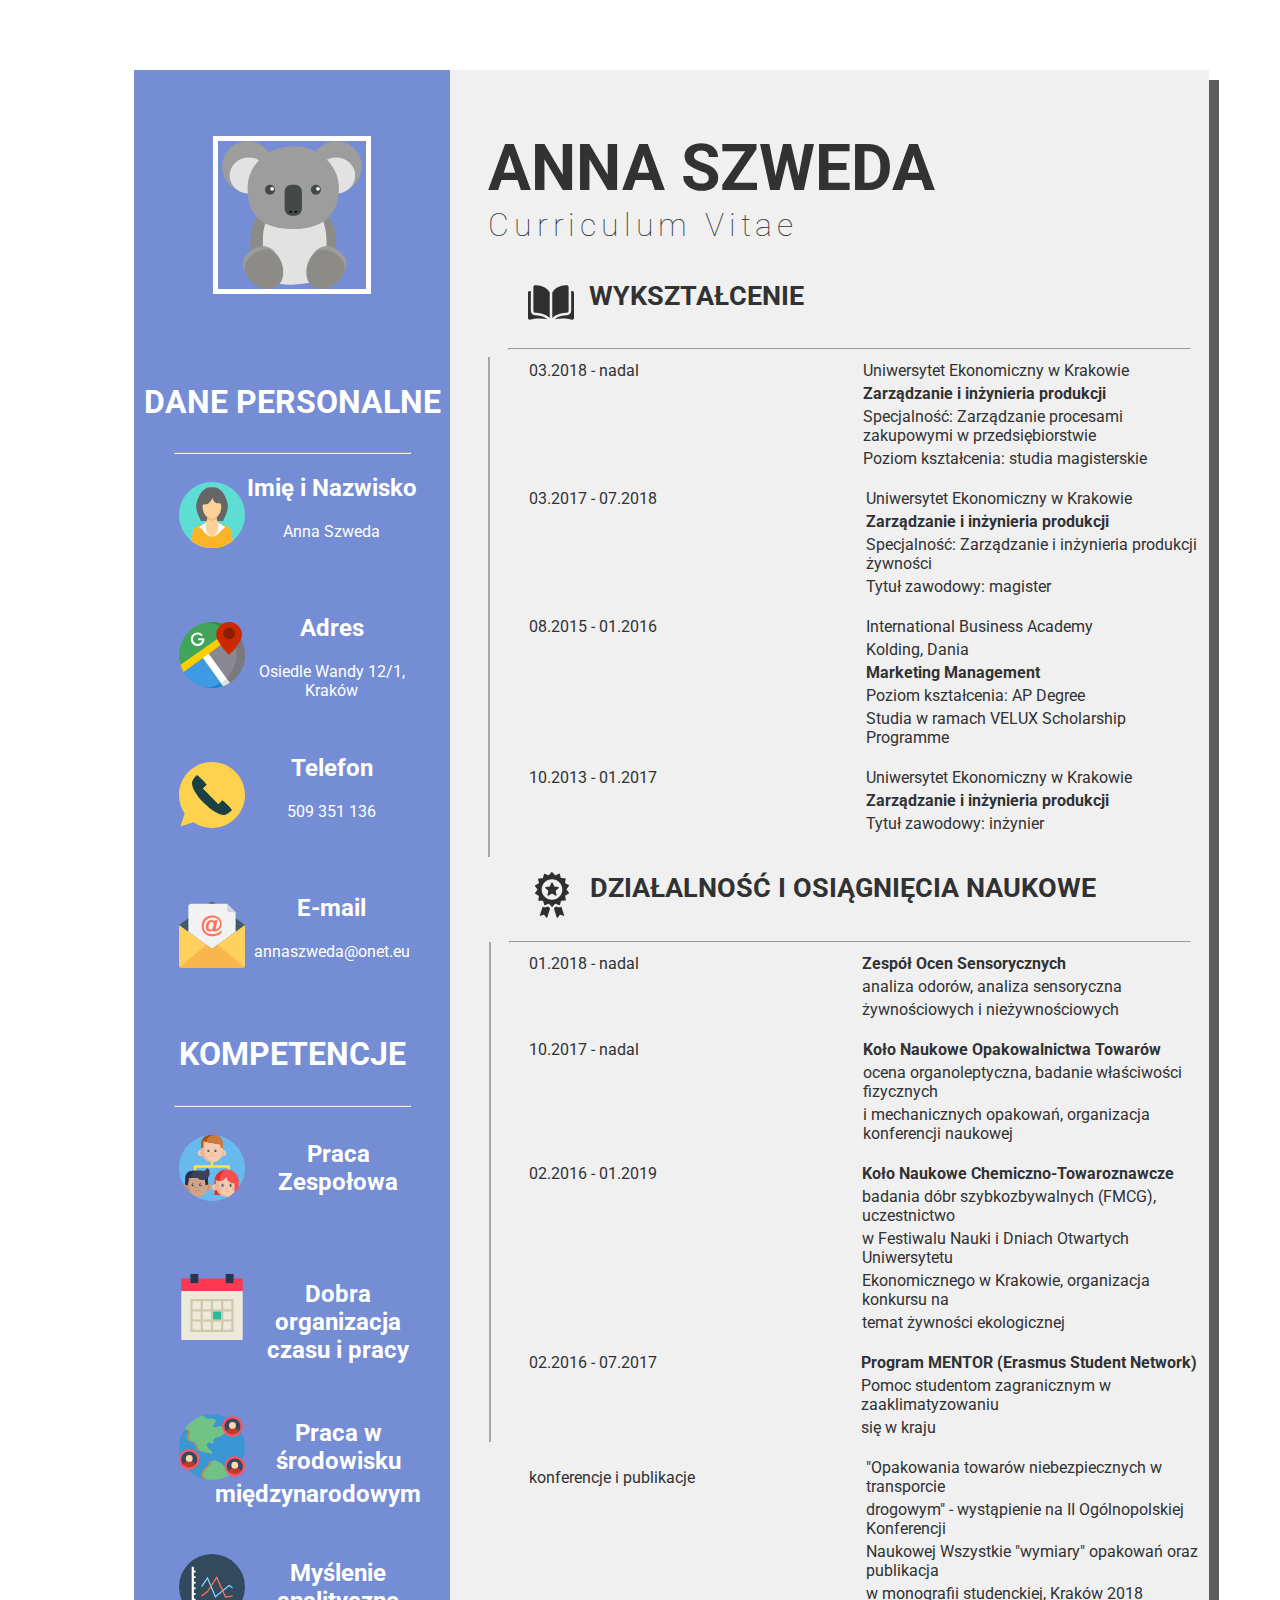
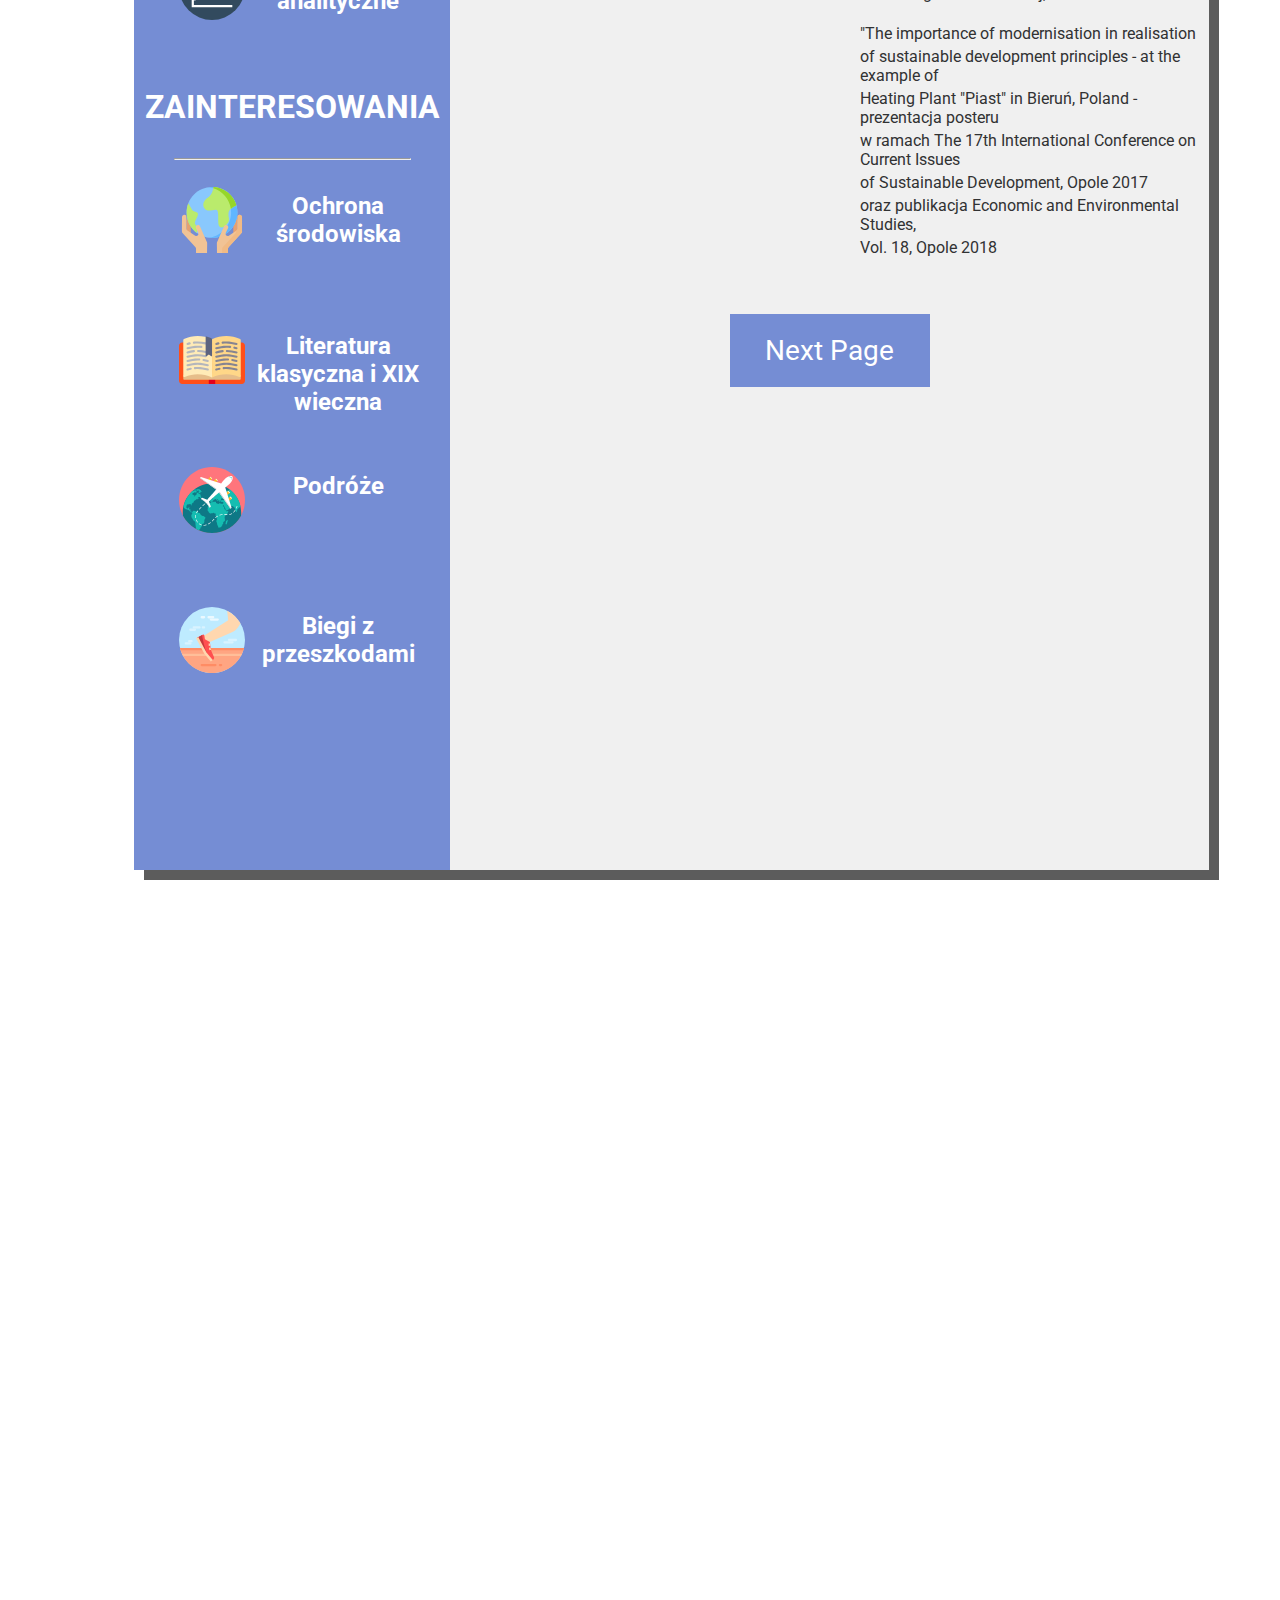
<file: index.html>
<!DOCTYPE html>

<html>
<head>
  <meta charset="utf-8">
  <meta name="viewport" content="width=device-width">
  <link rel="stylesheet" type="text/css" href="css.css">
  <link href="https://fonts.googleapis.com/css?family=Roboto" rel="stylesheet">
  <link rel="shortcut icon" href="koala.ico"
  <title>Curriculum Vitae</title>
</head>
<body>
<section class="container">
  <div class="left-half">
	<div class="profile-card">
		<img class="profile-img" alt="Anna Szweda" src="koala-svgrepo-com.svg" >
			<div class="header">
			<h1>DANE PERSONALNE</h1>
			<hr>
			<div class="personal">
				<img class="img" alt="Icons" src="girl.svg">
				<h2>Imię i Nazwisko</h2>
				<p>Anna Szweda</p>
  			</div>
  			<div class="personal">
  				<img class="img" alt="Icons" src="google-maps.svg">
				<h2>Adres</h2>
				<p>Osiedle Wandy 12/1, Kraków</p>
			</div>
			<div class="personal">
  				<img class="img" alt="Icons" src="mobile-phone.svg">
				<h2>Telefon</h2>
				<p>509 351 136</p>
			</div>
			<div class="personal">
  				<img class="img" alt="Icons" src="email.svg">
				<h2>E-mail</h2>
				<p>annaszweda@onet.eu</p>
		</div>
			<h1>KOMPETENCJE</h1>
			<hr>
			<div class="personal">
  				<img class="img" alt="Icons" src="hierarchy.svg">
				<h2 class="img-header">Praca Zespołowa</h2>
		</div>
					<div class="personal">
  				<img class="img" alt="Icons" src="calendar.svg">
				<h2 class="img-header">Dobra organizacja czasu i pracy</h2>
		</div>
					<div class="personal">
  				<img class="img" alt="Icons" src="earth-globe.svg">
				<h2 class="img-header">Praca w środowisku międzynarodowym</h2>
		</div>
					<div class="personal">
  				<img class="img" alt="Icons" src="analytics.svg">
				<h2 class="img-header">Myślenie analityczne</h2>
		</div>
					<h1>ZAINTERESOWANIA</h1>
			<hr>
			<div class="personal">
  				<img class="img" alt="Icons" src="earth.svg">
				<h2 class="img-header">Ochrona środowiska</h2>
		</div>
					<div class="personal">
  				<img class="img" alt="Icons" src="book.svg">
				<h2 class="img-header">Literatura klasyczna i XIX wieczna</h2>
		</div>
					<div class="personal">
  				<img class="img" alt="Icons" src="travel.svg">
				<h2 class="img-header">Podróże</h2>
		</div>
					<div class="personal">
  				<img class="img" alt="Icons" src="athletics.svg">
				<h2 class="img-header">Biegi z przeszkodami</h2>
		</div>
	</div>
  </div>
  </div>
  <div class="right-half">
  				<div class="cv-header">
					<h3 class="cv">ANNA SZWEDA</h3>
					<p class="ps">Curriculum Vitae</p>
					<hr class="left-line">
			<div class="right-header">
				<img class="img-right" alt="Icons" src="open-book.svg">
				<h4>WYKSZTAŁCENIE</h4>
				<hr class="hr">
				<table>
				  <tr>
				    <td>03.2018 - nadal</td>
				    <td>Uniwersytet Ekonomiczny w Krakowie</td>
				  </tr>
				  <tr>
				    <td></td>
				    <td><strong>Zarządzanie i inżynieria produkcji</strong></td>
				  </tr>
				  <tr>
				    <td></td>
				    <td>Specjalność: Zarządzanie procesami zakupowymi w przedsiębiorstwie</td>
				  </tr>
				  <tr>
				    <td></td>
				    <td>Poziom kształcenia: studia magisterskie</td>
				  </tr>
				</table>
				<table>
				  <tr>
				    <td>03.2017 - 07.2018</td>
				    <td>Uniwersytet Ekonomiczny w Krakowie</td>
				  </tr>
				  <tr>
				    <td></td>
				    <td><strong>Zarządzanie i inżynieria produkcji</strong></td>
				  </tr>
				  <tr>
				    <td></td>
				    <td>Specjalność: Zarządzanie i inżynieria produkcji żywności</td>
				  </tr>
				  <tr>
				    <td></td>
				    <td>Tytuł zawodowy: magister</td>
				  </tr>
				</table>
				<table>
				  <tr>
				    <td>08.2015 - 01.2016</td>
				    <td>International Business Academy</td>
				  </tr>
				  <tr>
				    <td></td>
				    <td>Kolding, Dania</td>
				  </tr>
				  <tr>
				    <td></td>
				    <td><strong>Marketing Management</strong></td>
				  </tr>
				  <tr>
				    <td></td>
				    <td>Poziom kształcenia: AP Degree</td>
				  </tr>
				  <tr>
				    <td></td>
				    <td>Studia w ramach VELUX Scholarship Programme</td>
				  </tr>
				</table>
				<table>
				  <tr>
				    <td>10.2013 - 01.2017</td>
				    <td>Uniwersytet Ekonomiczny w Krakowie</td>
				  </tr>
				  <tr>
				    <td></td>
				    <td><strong>Zarządzanie i inżynieria produkcji</strong></td>
				  </tr>
				  <tr>
				    <td></td>
				    <td>Tytuł zawodowy: inżynier</td>
				  </tr>
				</table>
				<hr class="right-line">
						<div class="right-header">
				<img class="img-right" alt="Icons" src="medal.svg">
				<h4>DZIAŁALNOŚĆ I OSIĄGNIĘCIA NAUKOWE</h4>
				<hr class="hr">
				<table>
				  <tr>
				    <td>01.2018 - nadal</td>
				    <td><strong>Zespół Ocen Sensorycznych</strong></td>
				  </tr>
				  <tr>
				    <td></td>
				    <td>analiza odorów, analiza sensoryczna</td>
				  </tr>
				  <tr>
				    <td></td>
				    <td>żywnościowych i nieżywnościowych</td>
				  </tr>
				</table>
				<table>
				  <tr>
				    <td>10.2017 - nadal</td>
				    <td><strong>Koło Naukowe Opakowalnictwa Towarów</strong></td>
				  </tr>
				  <tr>
				    <td></td>
				    <td>ocena organoleptyczna, badanie właściwości fizycznych</td>
				  </tr>
				  <tr>
				    <td></td>
				    <td>i mechanicznych opakowań, organizacja konferencji naukowej</td>
				  </tr>
				</table>
				<table>
				  <tr>
				    <td>02.2016 - 01.2019</td>
				    <td><strong>Koło Naukowe Chemiczno-Towaroznawcze</strong></td>
				  </tr>
				  <tr>
				    <td></td>
				    <td>badania dóbr szybkozbywalnych (FMCG), uczestnictwo</td>
				  </tr>
				  <tr>
				    <td></td>
				    <td>w Festiwalu Nauki i Dniach Otwartych Uniwersytetu</td>
				  </tr>
				  <tr>
				    <td></td>
				    <td>Ekonomicznego w Krakowie, organizacja konkursu na</td>
				  </tr>
				  <tr>
				    <td></td>
				    <td>temat żywności ekologicznej</td>
				  </tr>
				</table>
				<table>
				  <tr>
				    <td>02.2016 - 07.2017</td>
				    <td><strong>Program MENTOR (Erasmus Student Network)</strong></td>
				  </tr>
				  <tr>
				    <td></td>
				    <td>Pomoc studentom zagranicznym w zaaklimatyzowaniu</td>
				  </tr>
				  <tr>
				    <td></td>
				    <td>się w kraju</td>
				  </tr>
				</table>
				<table>
				  <tr>
				    <td>konferencje i publikacje</td>
				    <td>"Opakowania towarów niebezpiecznych w transporcie</td>
				  </tr>
				  <tr>
				    <td></td>
				    <td>drogowym" - wystąpienie na  II Ogólnopolskiej Konferencji</td>
				  </tr>
				  <tr>
				    <td></td>
				    <td>Naukowej Wszystkie "wymiary" opakowań oraz publikacja</td>
				  </tr>
				  <tr>
				    <td></td>
				    <td>w monografii studenckiej, Kraków 2018</td>
				  </tr>
				</table>
								<table>
				  <tr>
				    <td></td>
				    <td>"The importance of modernisation in realisation</td>
				  </tr>
				  <tr>
				    <td></td>
				    <td>of sustainable development principles - at the example of</td>
				  </tr>
				  <tr>
				    <td></td>
				    <td>Heating Plant "Piast" in Bieruń, Poland - prezentacja posteru</td>
				  </tr>
				  <tr>
				    <td></td>
				    <td>w ramach The 17th International Conference on Current Issues</td>
				  </tr>
				  <tr>
				    <td></td>
				    <td>of Sustainable Development, Opole 2017</td>
				  </tr>
				  <tr>
				    <td></td>
				    <td>oraz publikacja Economic and Environmental Studies,</td>
				  </tr>
				  <tr>
				    <td></td>
				    <td>Vol. 18, Opole 2018</td>
				  </tr>
				</table>
				<a href="next-page.html"<button class="button" style="vertical-align:middle"><span>Next Page </span></button></a>
			</div>
  </div>
</section>
</body>
</html>
</file>
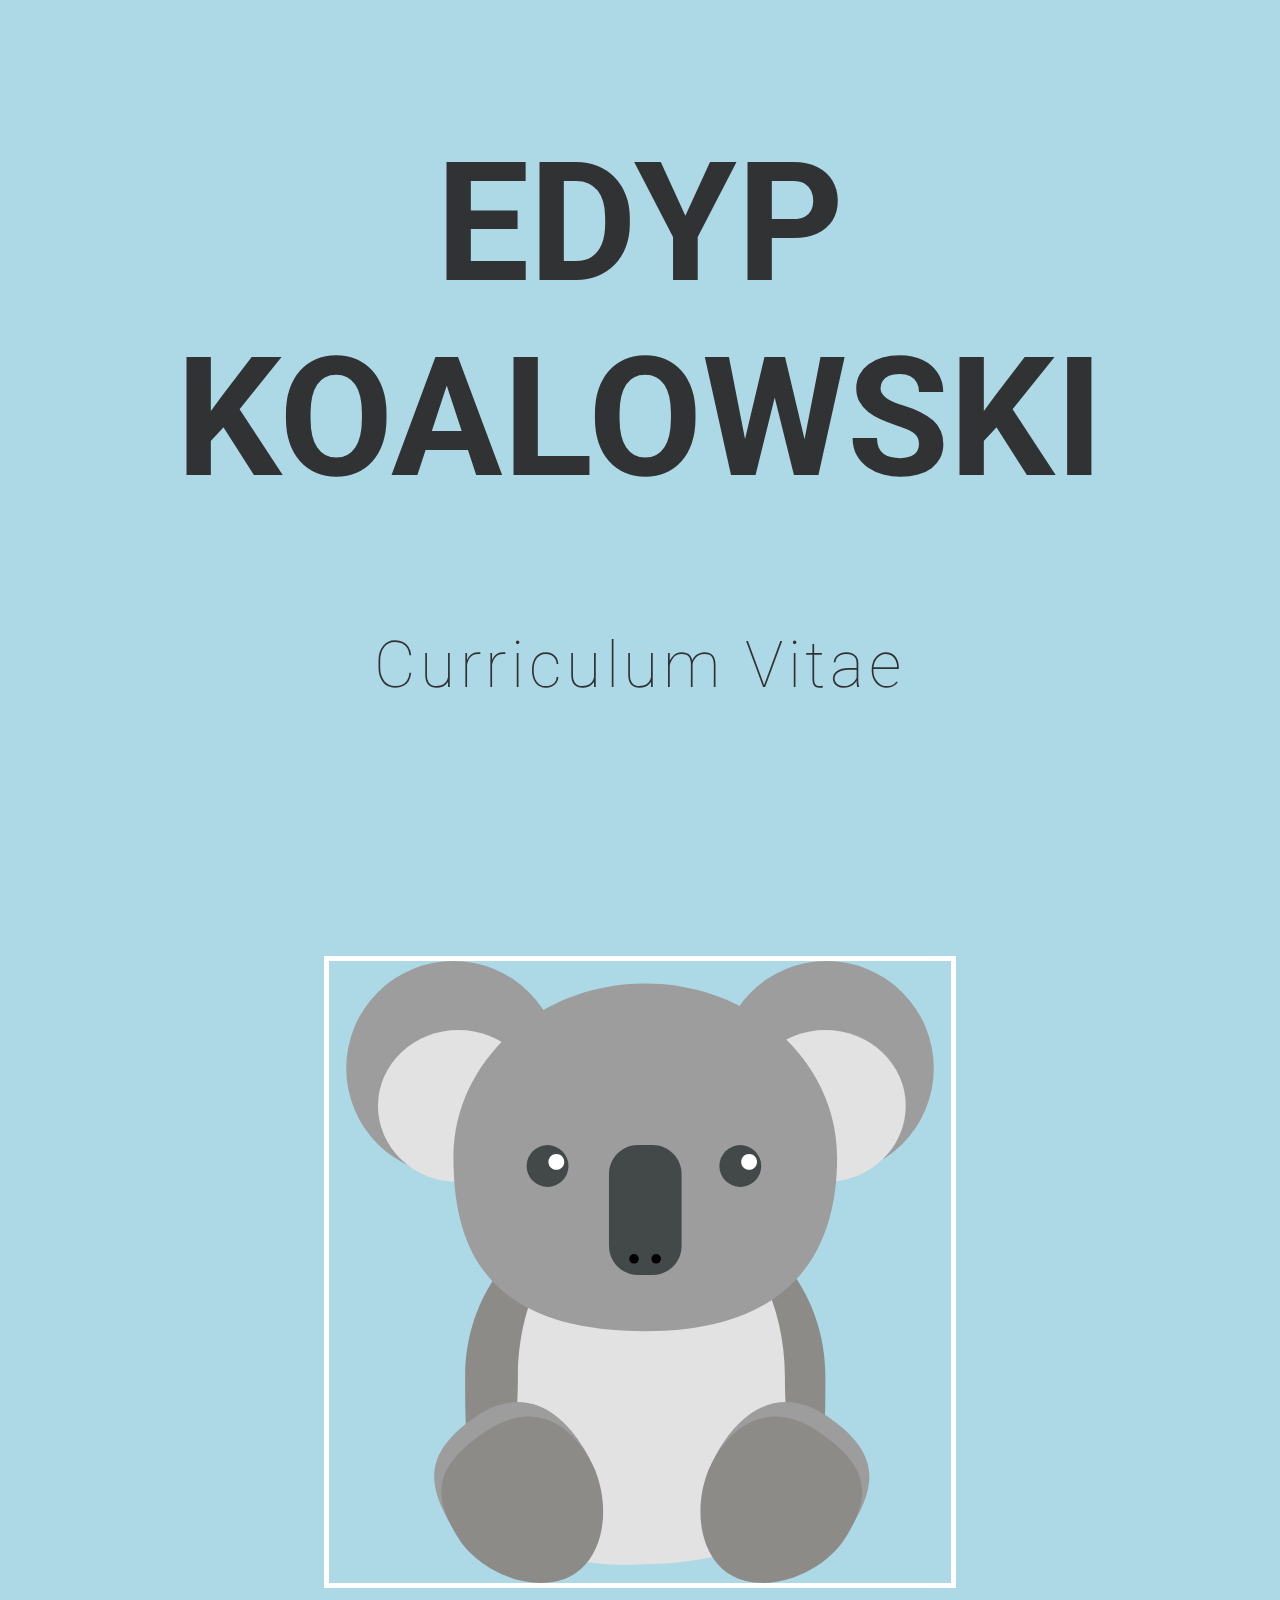
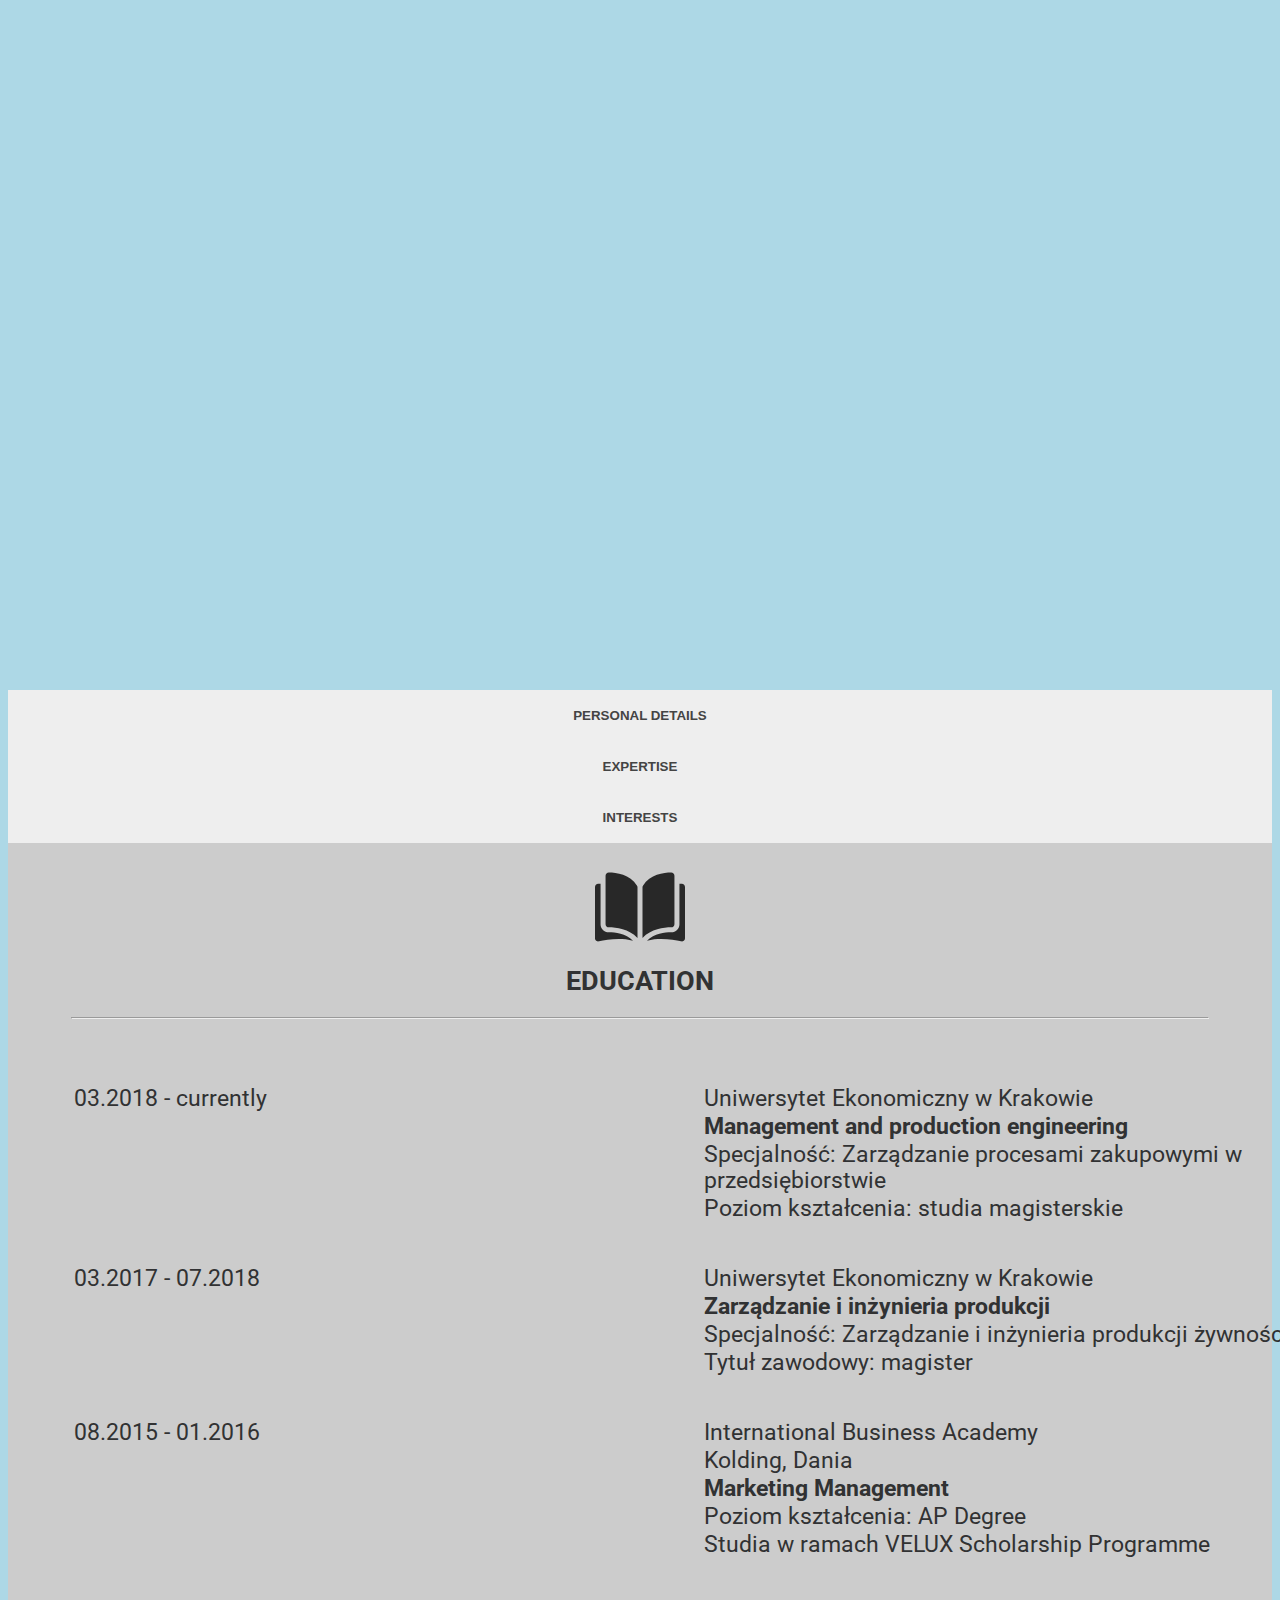
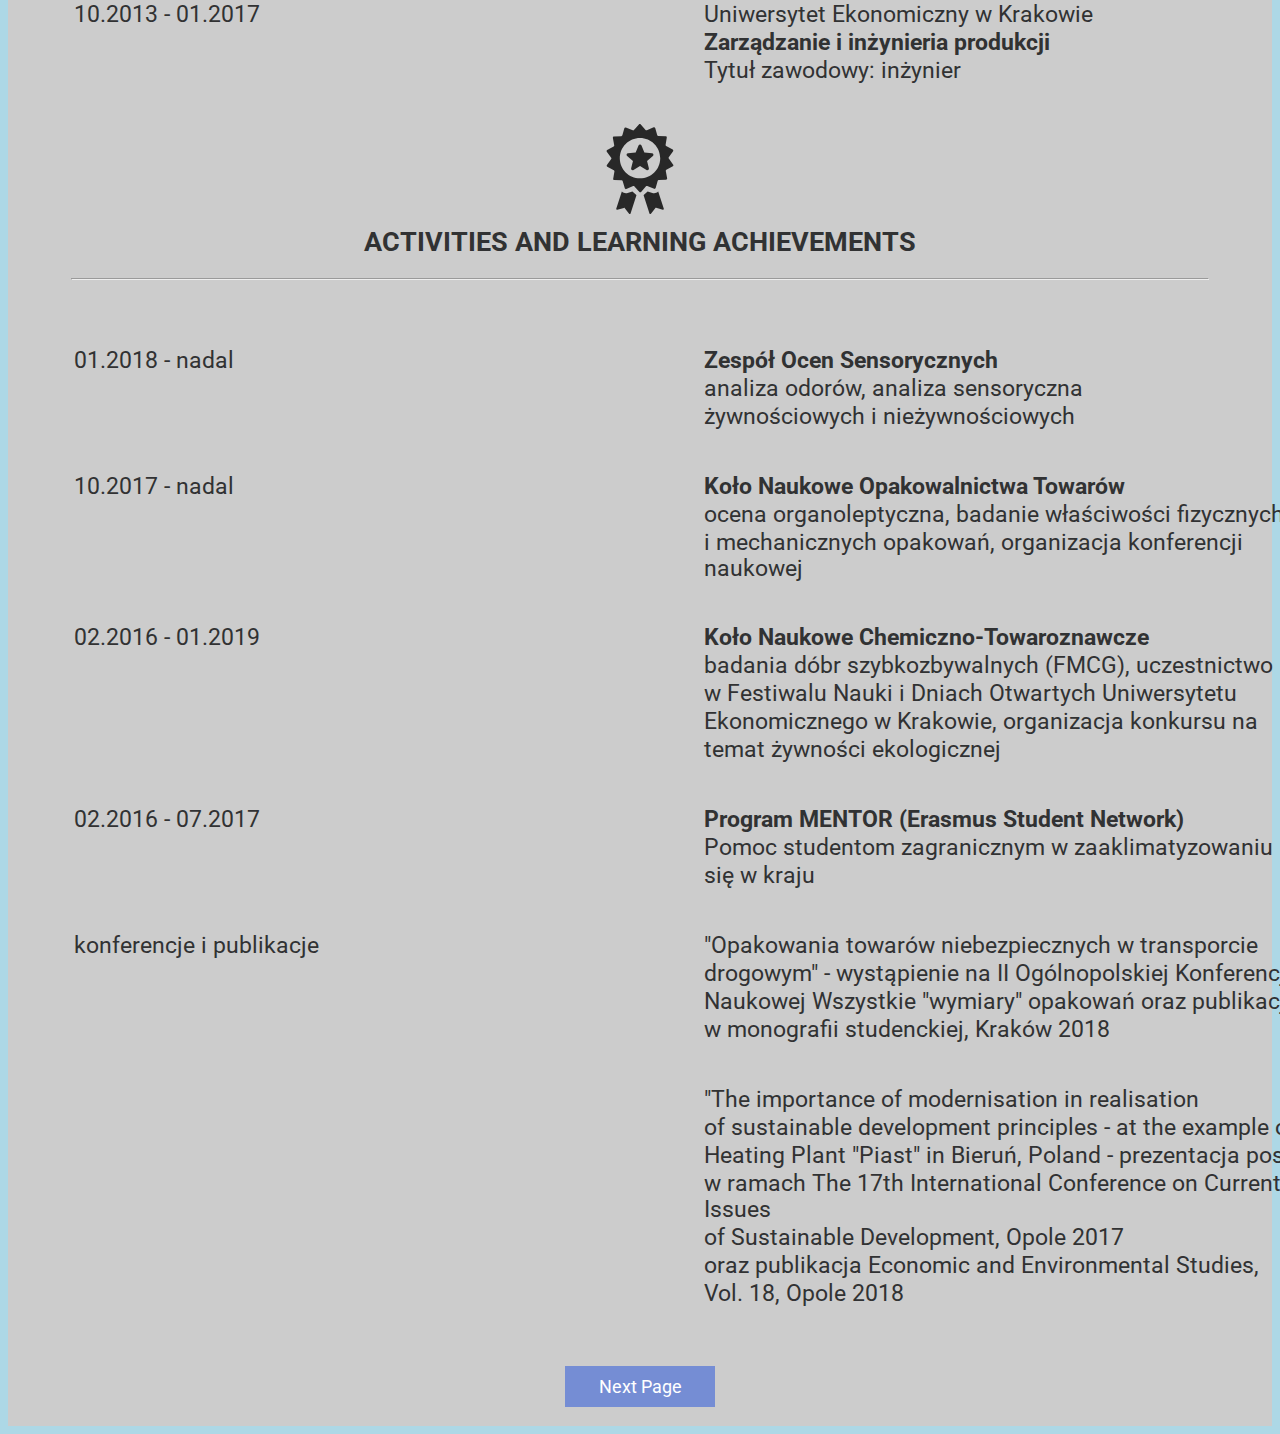
<file: mobile.html>
<!DOCTYPE html>
<html>
<head>
  <meta charset="utf-8">
  <meta name="viewport" content="width=device-width">
  <link rel="stylesheet" type="text/css" href="mobile.css">
  <link href="https://fonts.googleapis.com/css?family=Roboto" rel="stylesheet">
  <link rel="shortcut icon" href="koala.ico">
  <title>Curriculum Vitae</title>
</head>
	<body>
		<div class="left-half">
		<section>
			<div class="profile-card">
					<h1>EDYP KOALOWSKI</h1>
						<h2>Curriculum Vitae</h2>
						<img class="profile-img" alt="Edypek" src="koala-svgrepo-com.svg" >
			</div>
		</section>
		<div class="accordion-div">
			<button class="accordion">PERSONAL DETAILS</button>
				<div class="panel">
					<img class="icon" alt="Icons" src="girl.svg">
					<h3>Full Name</h3>
					<h4>Edyp Koalowski</h4>
					<img class="icon" alt="Icons" src="google-maps.svg">
					<h3>Address</h3>
					<h4>Edypkowo 6/10, Lovely Place</h4>
					<img class="icon" alt="Icons" src="mobile-phone.svg">
					<h3>Phone</h3>
					<h4>552 000 552</h4>
					<img class="icon" alt="Icons" src="email.svg">
					<h3>E-mail</h3>
					<h4>edypek@development.com</h4>
				</div>
			<button class="accordion">EXPERTISE</button>
				<div class="panel">
					<img class="icon" alt="Icons" src="hierarchy.svg">
					<h3>Team work</h3>
					<img class="icon" alt="Icons" src="calendar.svg">
					<h3>Very well organization of time and work</h3>
					<img class="icon" alt="Icons" src="earth-globe.svg">
					<h3>Work in an international environment</h3>
					<img class="icon" alt="Icons" src="analytics.svg">
					<h3>Analytical thinking</h3>
				</div>
			<button class="accordion">INTERESTS</button>
				<div class="panel">
					<img class="icon" alt="Icons" src="earth.svg">
					<h3>Environmental protection</h3>
					<img class="icon" alt="Icons" src="book.svg">
					<h3>Classical literature i XIX century</h3>
					<img class="icon" alt="Icons" src="travel.svg">
					<h3>Travels</h3>
					<img class="icon" alt="Icons" src="athletics.svg">
					<h3>Obstacle course racings</h3>
				</div>
			</div>
				<div class="cv">
				<br>
				<img class="icon-right" alt="Icons" src="open-book.svg">
				<h6>EDUCATION</h6>
					<hr class="hr">
						<table>
				  <tr>
				     <td>03.2018 - currently</td> 
				    <td>Uniwersytet Ekonomiczny w Krakowie</td>
				  </tr>
				  <tr>
				    <td></td>
				    <td><strong>Management and production engineering</strong></td>
				  </tr>
				  <tr>
				    <td></td>
				    <td>Specjalność: Zarządzanie procesami zakupowymi w przedsiębiorstwie</td>
				  </tr>
				  <tr>
				    <td></td>
				    <td>Poziom kształcenia: studia magisterskie</td>
				  </tr>
				</table>
				<table>
				  <tr>
				    <td>03.2017 - 07.2018</td>
				    <td>Uniwersytet Ekonomiczny w Krakowie</td>
				  </tr>
				  <tr>
				    <td></td>
				    <td><strong>Zarządzanie i inżynieria produkcji</strong></td>
				  </tr>
				  <tr>
				    <td></td>
				    <td>Specjalność: Zarządzanie i inżynieria produkcji żywności</td>
				  </tr>
				  <tr>
				    <td></td>
				    <td>Tytuł zawodowy: magister</td>
				  </tr>
				</table>
				<table>
				  <tr>
				    <td>08.2015 - 01.2016</td>
				    <td>International Business Academy</td>
				  </tr>
				  <tr>
				    <td></td>
				    <td>Kolding, Dania</td>
				  </tr>
				  <tr>
				    <td></td>
				    <td><strong>Marketing Management</strong></td>
				  </tr>
				  <tr>
				    <td></td>
				    <td>Poziom kształcenia: AP Degree</td>
				  </tr>
				  <tr>
				    <td></td>
				    <td>Studia w ramach VELUX Scholarship Programme</td>
				  </tr>
				</table>
				<table>
				  <tr>
				    <td>10.2013 - 01.2017</td>
				    <td>Uniwersytet Ekonomiczny w Krakowie</td>
				  </tr>
				  <tr>
				    <td></td>
				    <td><strong>Zarządzanie i inżynieria produkcji</strong></td>
				  </tr>
				  <tr>
				    <td></td>
				    <td>Tytuł zawodowy: inżynier</td>
				  </tr>
				</table>
				<img class="icon-right" alt="Icons" src="medal.svg">
				<h6>ACTIVITIES AND LEARNING ACHIEVEMENTS</h6>
					<hr class="hr">
				<table>
				  <tr>
				    <td>01.2018 - nadal</td>
				    <td><strong>Zespół Ocen Sensorycznych</strong></td>
				  </tr>
				  <tr>
				    <td></td>
				    <td>analiza odorów, analiza sensoryczna</td>
				  </tr>
				  <tr>
				    <td></td>
				    <td>żywnościowych i nieżywnościowych</td>
				  </tr>
				</table>
				<table>
				  <tr>
				    <td>10.2017 - nadal</td>
				    <td><strong>Koło Naukowe Opakowalnictwa Towarów</strong></td>
				  </tr>
				  <tr>
				    <td></td>
				    <td>ocena organoleptyczna, badanie właściwości fizycznych</td>
				  </tr>
				  <tr>
				    <td></td>
				    <td>i mechanicznych opakowań, organizacja konferencji naukowej</td>
				  </tr>
				</table>
				<table>
				  <tr>
				    <td>02.2016 - 01.2019</td>
				    <td><strong>Koło Naukowe Chemiczno-Towaroznawcze</strong></td>
				  </tr>
				  <tr>
				    <td></td>
				    <td>badania dóbr szybkozbywalnych (FMCG), uczestnictwo</td>
				  </tr>
				  <tr>
				    <td></td>
				    <td>w Festiwalu Nauki i Dniach Otwartych Uniwersytetu</td>
				  </tr>
				  <tr>
				    <td></td>
				    <td>Ekonomicznego w Krakowie, organizacja konkursu na</td>
				  </tr>
				  <tr>
				    <td></td>
				    <td>temat żywności ekologicznej</td>
				  </tr>
				</table>
				<table>
				  <tr>
				    <td>02.2016 - 07.2017</td>
				    <td><strong>Program MENTOR (Erasmus Student Network)</strong></td>
				  </tr>
				  <tr>
				    <td></td>
				    <td>Pomoc studentom zagranicznym w zaaklimatyzowaniu</td>
				  </tr>
				  <tr>
				    <td></td>
				    <td>się w kraju</td>
				  </tr>
				</table>
				<table>
				  <tr>
				    <td>konferencje i publikacje</td>
				    <td>"Opakowania towarów niebezpiecznych w transporcie</td>
				  </tr>
				  <tr>
				    <td></td>
				    <td>drogowym" - wystąpienie na  II Ogólnopolskiej Konferencji</td>
				  </tr>
				  <tr>
				    <td></td>
				    <td>Naukowej Wszystkie "wymiary" opakowań oraz publikacja</td>
				  </tr>
				  <tr>
				    <td></td>
				    <td>w monografii studenckiej, Kraków 2018</td>
				  </tr>
				</table>
								<table>
				  <tr>
				    <td></td>
				    <td>"The importance of modernisation in realisation</td>
				  </tr>
				  <tr>
				    <td></td>
				    <td>of sustainable development principles - at the example of</td>
				  </tr>
				  <tr>
				    <td></td>
				    <td>Heating Plant "Piast" in Bieruń, Poland - prezentacja posteru</td>
				  </tr>
				  <tr>
				    <td></td>
				    <td>w ramach The 17th International Conference on Current Issues</td>
				  </tr>
				  <tr>
				    <td></td>
				    <td>of Sustainable Development, Opole 2017</td>
				  </tr>
				  <tr>
				    <td></td>
				    <td>oraz publikacja Economic and Environmental Studies,</td>
				  </tr>
				  <tr>
				    <td></td>
				    <td>Vol. 18, Opole 2018</td>
				  </tr>
				</table>
				<br>
				<a href="next-mobile.html"<button class="button" style="vertical-align:middle"><span>Next Page </span></button></a>
				<br>
			</div>
		</div>
				<script>
				var acc = document.getElementsByClassName("accordion");
				var i;
				
				for (i = 0; i < acc.length; i++) {
				  acc[i].addEventListener("click", function() {
				    this.classList.toggle("active");
				    var panel = this.nextElementSibling;
				    if (panel.style.display === "block") {
				      panel.style.display = "none";
				    } else {
				      panel.style.display = "block";
				    }
				  });
				}
				</script>
	</body>
</html>
</file>
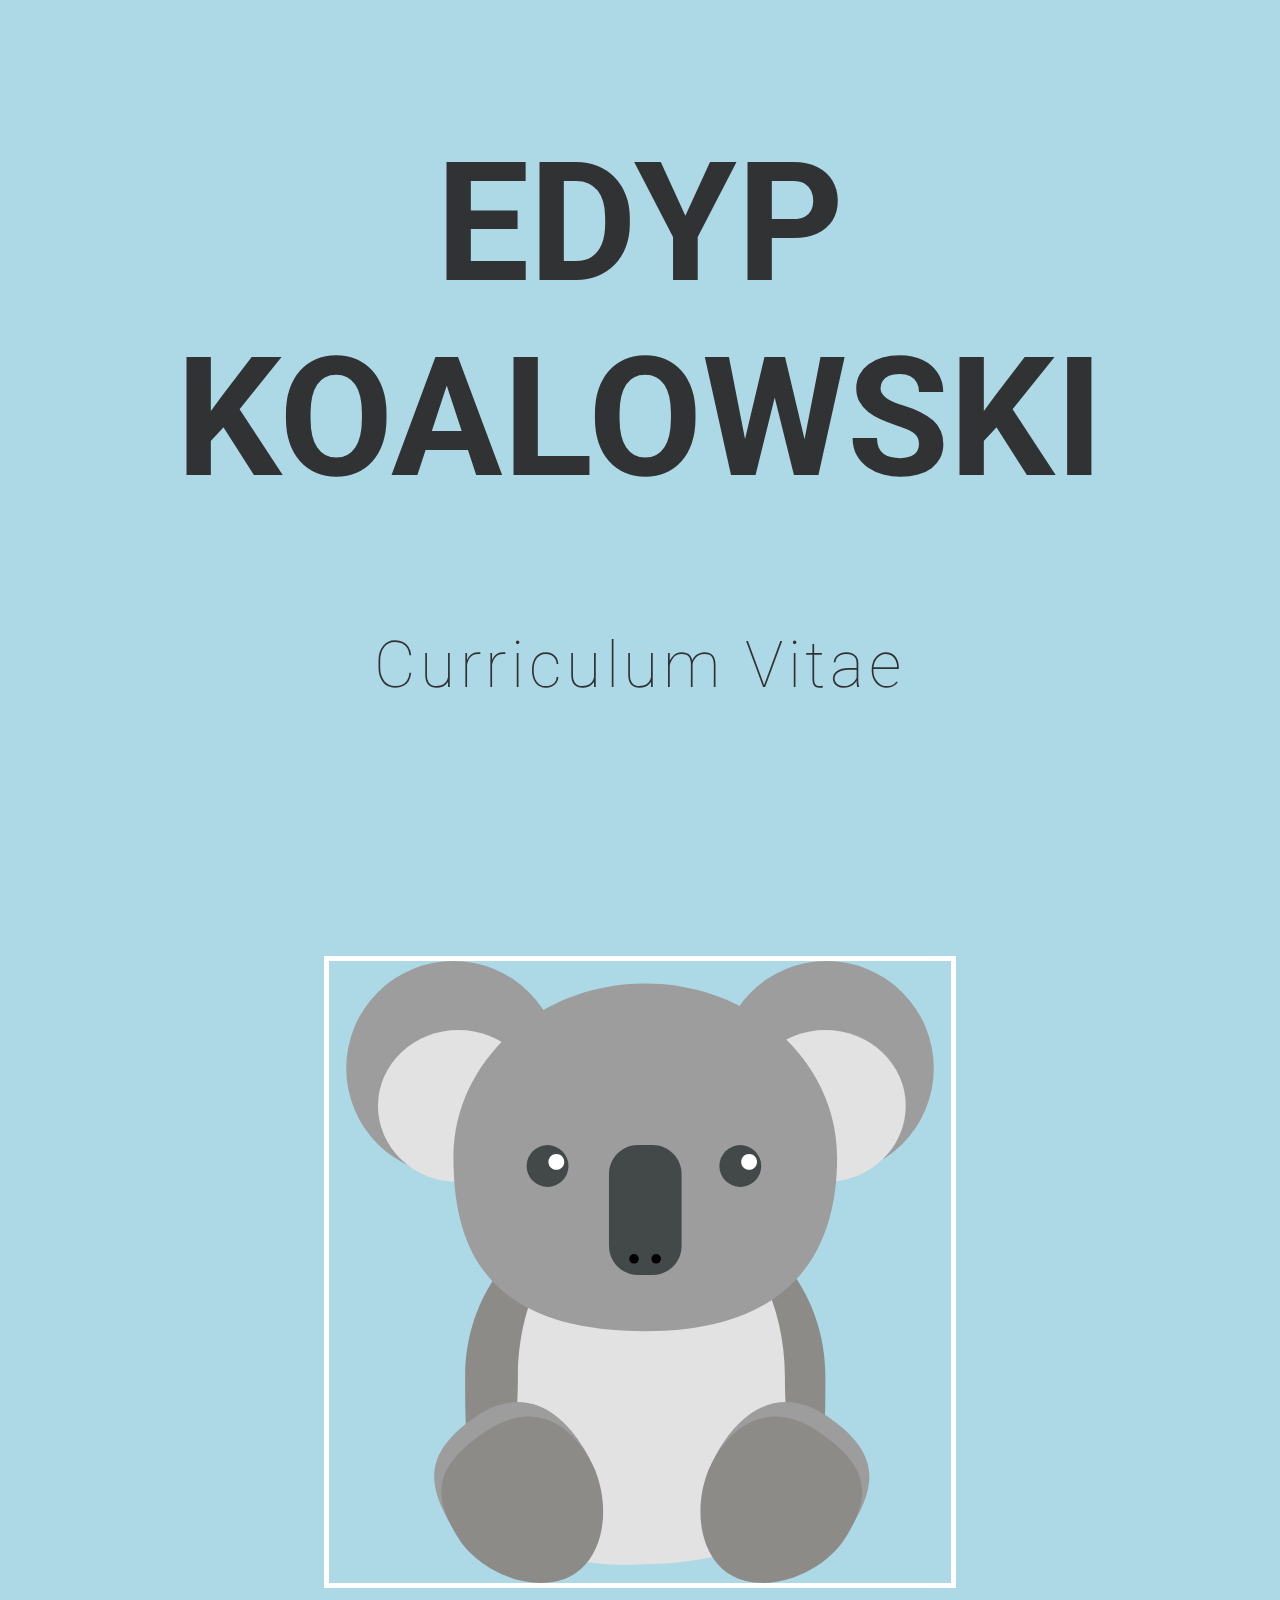
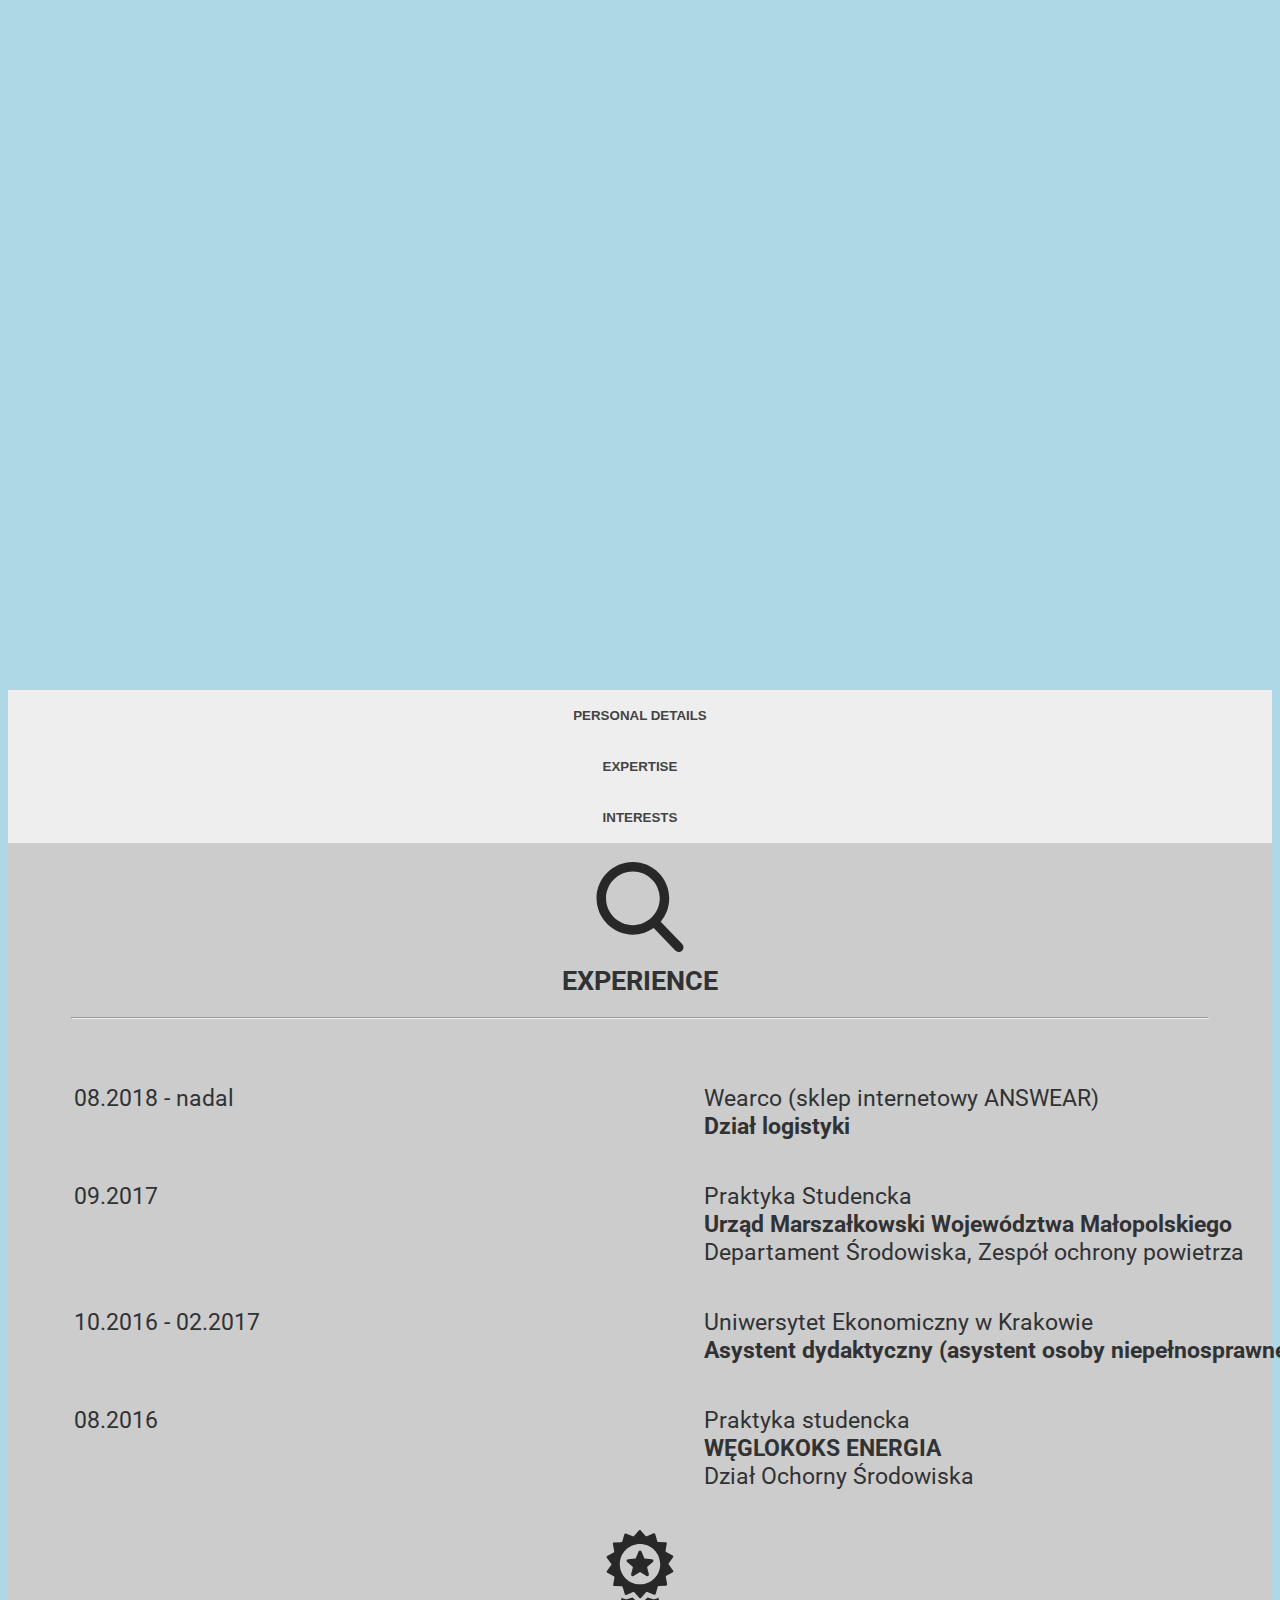
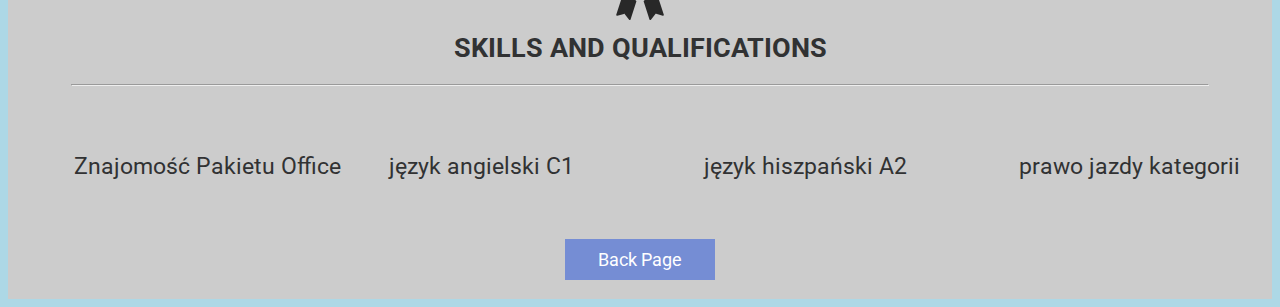
<file: next-mobile.html>
<!DOCTYPE html>
<html>
<head>
  <meta charset="utf-8">
  <meta name="viewport" content="width=device-width">
  <link rel="stylesheet" type="text/css" href="mobile.css">
  <link href="https://fonts.googleapis.com/css?family=Roboto" rel="stylesheet">
  <link rel="shortcut icon" href="koala.ico">
  <title>Curriculum Vitae</title>
</head>
	<body>
		<section>
			<div class="profile-card">
					<h1>EDYP KOALOWSKI</h1>
						<h2>Curriculum Vitae</h2>
						<img class="profile-img" alt="Edypek" src="koala-svgrepo-com.svg" >
			</div>
		</section>
		<div class="accordion-div">
			<button class="accordion">PERSONAL DETAILS</button>
				<div class="panel">
					<img class="icon" alt="Icons" src="girl.svg">
					<h3>Full Name</h3>
					<h4>Edyp Koalowski</h4>
					<img class="icon" alt="Icons" src="google-maps.svg">
					<h3>Address</h3>
					<h4>Edypkowo 6/10, Lovely Place</h4>
					<img class="icon" alt="Icons" src="mobile-phone.svg">
					<h3>Phone</h3>
					<h4>552 000 552</h4>
					<img class="icon" alt="Icons" src="email.svg">
					<h3>E-mail</h3>
					<h4>edypek@development.com</h4>
				</div>
			<button class="accordion">EXPERTISE</button>
				<div class="panel">
					<img class="icon" alt="Icons" src="hierarchy.svg">
					<h3>Team work</h3>
					<img class="icon" alt="Icons" src="calendar.svg">
					<h3>Very well organization of time and work</h3>
					<img class="icon" alt="Icons" src="earth-globe.svg">
					<h3>Work in an international environment</h3>
					<img class="icon" alt="Icons" src="analytics.svg">
					<h3>Analytical thinking</h3>
				</div>
			<button class="accordion">INTERESTS</button>
				<div class="panel">
					<img class="icon" alt="Icons" src="earth.svg">
					<h3>Environmental protection</h3>
					<img class="icon" alt="Icons" src="book.svg">
					<h3>Classical literature i XIX century</h3>
					<img class="icon" alt="Icons" src="travel.svg">
					<h3>Travels</h3>
					<img class="icon" alt="Icons" src="athletics.svg">
					<h3>Obstacle course racings</h3>
				</div>
				<div class="cv">
				<br>
				<img class="icon-right" alt="Icons" src="search.svg">
				<h6>EXPERIENCE</h6>
					<hr class="hr">
						<table>
				  <tr>
				    <td>08.2018 - nadal</td>
				    <td>Wearco (sklep internetowy ANSWEAR)</td>
				  </tr>
				  <tr>
				    <td></td>
				    <td><strong>Dział logistyki</strong></td>
				  </tr>
				<table>
				  <tr>
				    <td>09.2017</td>
				    <td>Praktyka Studencka</td>
				  </tr>
				  <tr>
				    <td></td>
				    <td><strong>Urząd Marszałkowski Województwa Małopolskiego</strong></td>
				  </tr>
				  <tr>
				    <td></td>
				    <td>Departament Środowiska, Zespół ochrony powietrza</td>
				  </tr>
				</table>
				<table>
				  <tr>
				    <td>10.2016 - 02.2017</td>
				    <td>Uniwersytet Ekonomiczny w Krakowie</td>
				  </tr>
				    <td></td>
				    <td><strong>Asystent dydaktyczny (asystent osoby niepełnosprawnej)</strong></td>
				  </tr>
				</table>
				<table>
				  <tr>
				    <td>08.2016</td>
				    <td>Praktyka studencka</td>
				  </tr>
				  <tr>
				    <td></td>
				    <td><strong>WĘGLOKOKS ENERGIA</strong></td>
				  </tr>
				  <tr>
				    <td></td>
				    <td>Dział Ochorny Środowiska</td>
				  </tr>
				</table>
				<img class="icon-right" alt="Icons" src="medal.svg">
				<h6>SKILLS AND QUALIFICATIONS</h6>
					<hr class="hr">
				<table class="skills">
				  <tr>
				    <td>Znajomość Pakietu Office</td>
				    <td>język angielski C1</td>
				    <td>język hiszpański A2</td>
				    <td>prawo jazdy kategorii</td>
				  </tr>
				</table>
				<br>
				<a href="mobile.html"<button class="button" style="vertical-align:middle"><span>Back Page </span></button></a>
				<br>
			</div>
				<script>
				var acc = document.getElementsByClassName("accordion");
				var i;
				
				for (i = 0; i < acc.length; i++) {
				  acc[i].addEventListener("click", function() {
				    this.classList.toggle("active");
				    var panel = this.nextElementSibling;
				    if (panel.style.display === "block") {
				      panel.style.display = "none";
				    } else {
				      panel.style.display = "block";
				    }
				  });
				}
				</script>
	</body>
</html>
</file>
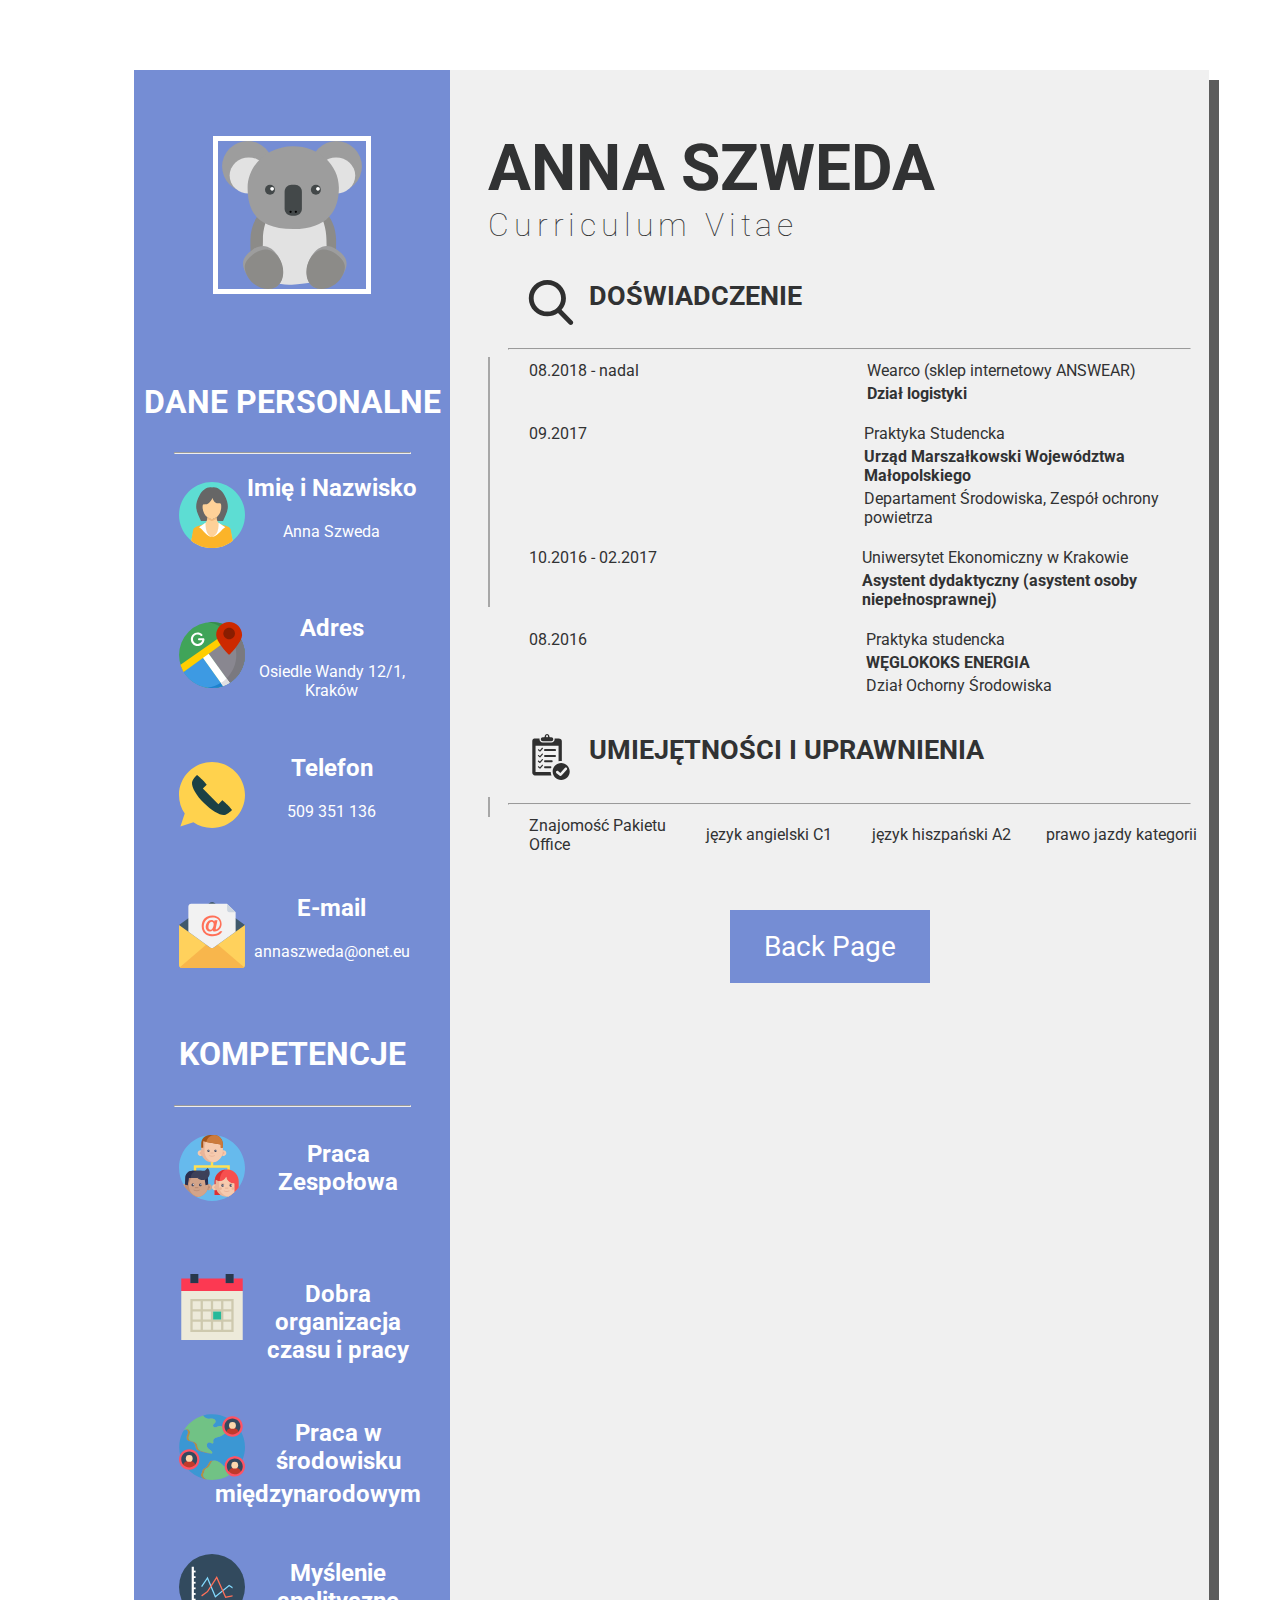
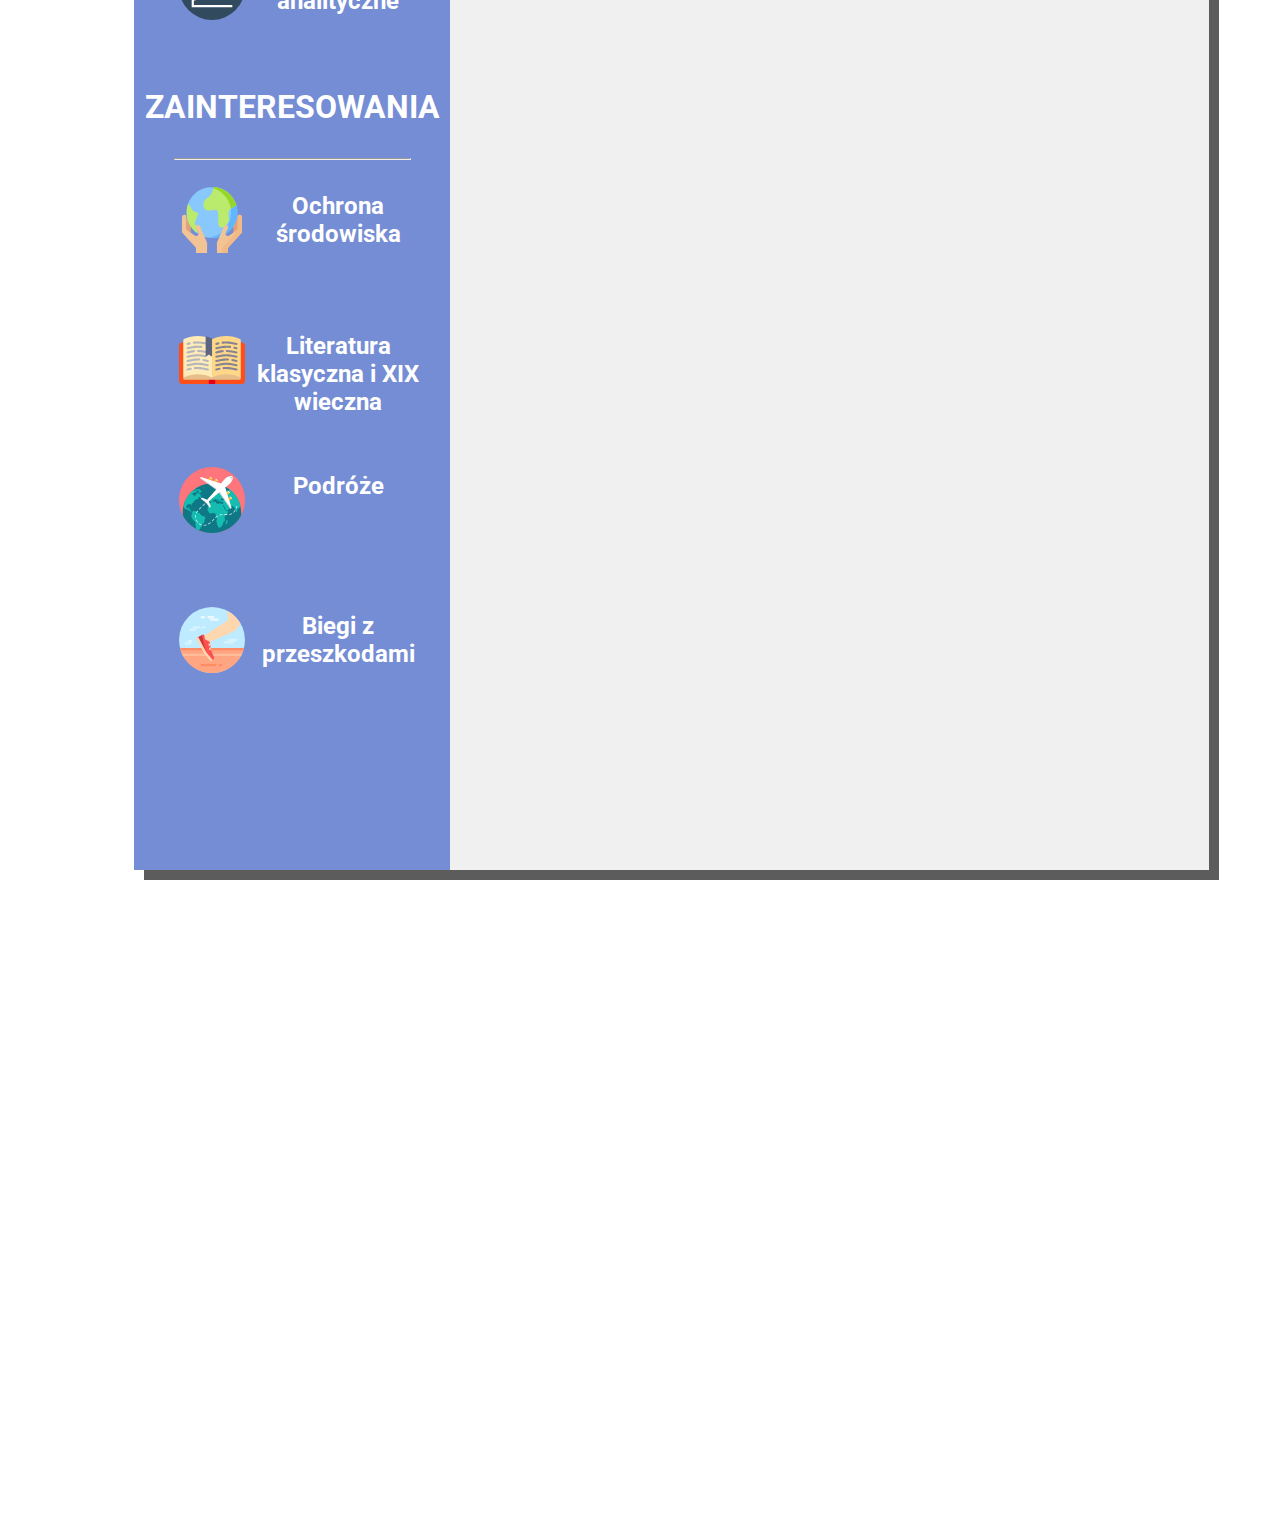
<file: next-page.html>
<!DOCTYPE html>
<html>
<head>
  <meta charset="utf-8">
  <meta name="viewport" content="width=device-width">
  <link rel="stylesheet" type="text/css" href="css.css">
  <link href="https://fonts.googleapis.com/css?family=Roboto" rel="stylesheet">
  <link rel="shortcut icon" href="koala.ico"
  <title>Curriculum Vitae</title>
</head>
<body>
<section class="container">
  <div class="left-half">
	<div class="profile-card">
		<img class="profile-img" alt="Anna Szweda" src="koala-svgrepo-com.svg" >
			<div class="header">
			<h1>DANE PERSONALNE</h1>
			<hr>
			<div class="personal">
				<img class="img" alt="Icons" src="girl.svg">
				<h2>Imię i Nazwisko</h2>
				<p>Anna Szweda</p>
  			</div>
  			<div class="personal">
  				<img class="img" alt="Icons" src="google-maps.svg">
				<h2>Adres</h2>
				<p>Osiedle Wandy 12/1, Kraków</p>
			</div>
			<div class="personal">
  				<img class="img" alt="Icons" src="mobile-phone.svg">
				<h2>Telefon</h2>
				<p>509 351 136</p>
			</div>
			<div class="personal">
  				<img class="img" alt="Icons" src="email.svg">
				<h2>E-mail</h2>
				<p>annaszweda@onet.eu</p>
		</div>
			<h1>KOMPETENCJE</h1>
			<hr>
			<div class="personal">
  				<img class="img" alt="Icons" src="hierarchy.svg">
				<h2 class="img-header">Praca Zespołowa</h2>
		</div>
					<div class="personal">
  				<img class="img" alt="Icons" src="calendar.svg">
				<h2 class="img-header">Dobra organizacja czasu i pracy</h2>
		</div>
					<div class="personal">
  				<img class="img" alt="Icons" src="earth-globe.svg">
				<h2 class="img-header">Praca w środowisku międzynarodowym</h2>
		</div>
					<div class="personal">
  				<img class="img" alt="Icons" src="analytics.svg">
				<h2 class="img-header">Myślenie analityczne</h2>
		</div>
					<h1>ZAINTERESOWANIA</h1>
			<hr>
			<div class="personal">
  				<img class="img" alt="Icons" src="earth.svg">
				<h2 class="img-header">Ochrona środowiska</h2>
		</div>
					<div class="personal">
  				<img class="img" alt="Icons" src="book.svg">
				<h2 class="img-header">Literatura klasyczna i XIX wieczna</h2>
		</div>
					<div class="personal">
  				<img class="img" alt="Icons" src="travel.svg">
				<h2 class="img-header">Podróże</h2>
		</div>
					<div class="personal">
  				<img class="img" alt="Icons" src="athletics.svg">
				<h2 class="img-header">Biegi z przeszkodami</h2>
		</div>
	</div>
  </div>
  </div>
  <div class="right-half">
  				<div class="cv-header">
					<h3 class="cv">ANNA SZWEDA</h3>
					<p class="ps">Curriculum Vitae</p>
					<hr class="left-line-next">
			<div class="right-header">
				<img class="img-right" alt="Icons" src="search.svg">
				<h4>DOŚWIADCZENIE</h4>
				<hr class="hr">
				<table>
				  <tr>
				    <td>08.2018 - nadal</td>
				    <td>Wearco (sklep internetowy ANSWEAR)</td>
				  </tr>
				  <tr>
				    <td></td>
				    <td><strong>Dział logistyki</strong></td>
				  </tr>
				<table>
				  <tr>
				    <td>09.2017</td>
				    <td>Praktyka Studencka</td>
				  </tr>
				  <tr>
				    <td></td>
				    <td><strong>Urząd Marszałkowski Województwa Małopolskiego</strong></td>
				  </tr>
				  <tr>
				    <td></td>
				    <td>Departament Środowiska, Zespół ochrony powietrza</td>
				  </tr>
				</table>
				<table>
				  <tr>
				    <td>10.2016 - 02.2017</td>
				    <td>Uniwersytet Ekonomiczny w Krakowie</td>
				  </tr>
				    <td></td>
				    <td><strong>Asystent dydaktyczny (asystent osoby niepełnosprawnej)</strong></td>
				  </tr>
				</table>
				<table>
				  <tr>
				    <td>08.2016</td>
				    <td>Praktyka studencka</td>
				  </tr>
				  <tr>
				    <td></td>
				    <td><strong>WĘGLOKOKS ENERGIA</strong></td>
				  </tr>
				  <tr>
				    <td></td>
				    <td>Dział Ochorny Środowiska</td>
				  </tr>
				</table>
						<hr class="right-line-next">
						<div class="right-header">
				<img class="img-right" alt="Icons" src="list.svg">
				<h4>UMIEJĘTNOŚCI I UPRAWNIENIA</h4>
				<hr class="hr">
				<table>
				  <tr>
				    <td>Znajomość Pakietu Office</td>
				    <td>język angielski C1</td>
				    <td>język hiszpański A2</td>
				    <td>prawo jazdy kategorii</td>
				  </tr>
				</table>
				<a href="index.html"<button class="button" style="vertical-align:middle"><span>Back Page </span></button></a>
			</div>
  </div>
</section>
</body>
</html>
</file>
<file: css.css>
/* Pen-specific styles */
* {
  box-sizing: border-box;
}
html, body, section, div {
  margin-top: 1%;
  height: 100%;
}

body, p { 
  color: #fff;
  text-align: center;
  font-family: 'Roboto', sans-serif;
  font-size: 1rem;
}

/* Pattern styles */
.left-half {
  background-color: #758DD4;
  float: left;
  margin-left: 10%;
  width: 25%;
  height: 2400px;
  box-shadow: #5c5c5c 10px 10px;
}
h1 {
	margin-bottom: 10%;
}
.profile-card {
}
.profile-img {
	margin: 20%;
	width: 50%;
	border: 5px solid #FFF;
}
.profile-img:hover {
	height: 10%;
}
.personal {
	height: 5%;
	margin-left: 10%;
	margin-right: 10%;
	background-color: ;
}
.img {
	height: 55%;
	text-align: center;
	float: left;
	margin-left: 5%;
	margin-top: 3%;
}
.img-header {
	background-color: ;
	padding: 5%;
	margin-left: 10%;
	width: 100%;
	height: 100%;
}
.img-right {
	height: 1.9%;
	text-align: center;
	float: left;
	margin-left: 5%;
	margin-right: 2%;
	margin-top: 0;
	opacity: .8;
}
h1 {
	color: #FFF;
}
h3 {
	margin: 0;
}
h4 {
	color: #313233;
	font-size: 1.7rem;
	text-align: left;
	margin-left: 5%;
}

hr {
	width: 75%;
}
.hr {
	width: 90%;
	text-align: left;
}
.left-line-next {
	border: .01rem solid black;
	opacity: .3;
	height: 250px;
	width: 0px;
	float: left;
	margin-left: 5%;
	margin-top: 15%;
}
.right-line-next {
	border: .01rem solid black;
	opacity: .3;
	height: 20px;
	width: 0px;
	float: left;
	margin-left: 5%;
	margin-top: 11%;
}
.hr-back {
	width: 1%;
	text-align: left;
}
.left-line {
	border: .01rem solid black;
	opacity: .3;
	height: 500px;
	width: 0px;
	float: left;
	margin-left: 5%;
	margin-top: 15%;
}
.right-line {
	border: .01rem solid black;
	opacity: .3;
	height: 500px;
	width: 1px;
	float: left;
	margin-top: 12%;
	margin-left: -1px;
}
.cv {
	font-size: 4rem;
	text-align: left;
	color: #313233;
	font-weight: bolder;
	margin-left: 5%;
	margin-top: 8%;
	margin-right: 5%;
}
.ps {
	text-align: left;
	font-size: 2rem;
	font-weight: lighter;
	letter-spacing: .3rem;
	color: #313233;
	margin: 0;
	margin-left: 5%;
	margin-right: 5%;
}
table {
	color: #313233;
	margin: 0;
	margin-left: 10%;
	margin-bottom: 2%;
}
td {
	width: 400px;
	text-align: left;
}
.cv-header {
	background-color: ;
}
.right-half {
  background-color: #F0F0F0;
  float: left;
  width: 60%;
  height: 2400px;
  box-shadow: #5c5c5c 10px 10px;
}
.button {
  display: inline-block;
  border-radius: 0;
  background-color: #758DD4;
  border: none;
  color: #FFFFFF;
  text-align: center;
  font-size: 28px;
  padding: 20px;
  width: 200px;
  transition: all 0.5s;
  cursor: pointer;
  margin: 5px;
  margin-top: 5%;
}

.button span {
  cursor: pointer;
  display: inline-block;
  position: relative;
  transition: 0.5s;
}

.button span:after {
  content: '\00bb';
  position: absolute;
  opacity: 0;
  top: 0;
  right: -20px;
  transition: 0.5s;
}

.button:hover span {
  padding-right: 25px;
}

.button:hover span:after {
  opacity: 1;
  right: 0;
}
</file>
<file: mobile.css>
* {
  box-sizing: border-box;
}
body {
	background-color: lightblue;
	font-family: 'Roboto', sans-serif;
}
section {
	height: 100vh;
	margin-bottom: 10%;
}
  .profile-img {
  	display: flex;
	width: 50%;
	height: 40%;
	border: 5px solid #FFF;
	margin: 20% auto;
}
    /*top: 60vh;
    left: 50%;
    margin-right: -50%;
    transform: translate(-50%, -50%)
}*/
h1 {
	margin-top: 20%;
	font-size: 13vw;
	color: #313233;
	font-weight: bolder;
	text-align: center;
}
h2 {
	text-align: center;
	font-size: 5vw;
	font-weight: lighter;
	letter-spacing: .3rem;
	color: #313233;
}
h3 {
	text-align: center;
	color: white;
}
h4 {
	text-align: center;
	font-weight: lighter;
	color: white;
}
h5 {
	text-align: center;
	color: #313233;
	font-weight: bolder;
	float: right;
	margin-top: 12%;
	margin-right: 25%;
	font-size: 1rem;
}
h6 {
	text-align: center;
	color: #313233;
	font-weight: bolder;
	font-size: 2vh;
	margin-top: 1%;
	margin-bottom: 20px;
}
.icon {
	height: 10vh; 
	width: 10vh;
	display: block;
	margin-top: 10%;
    margin-left: auto;
    margin-right: auto;

}
.cv {
	width: 100%;
	background-color: #ccc;;
}
.icon-right {
	height: 5vh; 
	width: 5vh;
	display: block;
	margin: auto;
    opacity: .8;
}

.hr {
	width: 90%;
	text-align: left;
	margin-bottom: 5%;
}
table {
	color: #313233;
	margin-left: 5%;
	margin-right: 5%;
	margin-bottom: 3%;
	width: 90%;
}
.skills {
	width: 93%;
}
tr{
	display: flex;
}
td {
	width: 80%;
	flex: 2; 
	font-size: 1.5vh;
	text-align: left;
}
/* Style the buttons that are used to open and close the accordion panel */
.accordion {
  background-color: #eee;
  font-weight: bolder;
  color: #444;
  cursor: pointer;
  padding: 18px;
  width: 100%;
  text-align: center;
  border: none;
  outline: none;
  transition: 0.4s;
}

/* Add a background color to the button if it is clicked on (add the .active class with JS), and when you move the mouse over it (hover) */
.active, .accordion:hover {
  background-color: #ccc;
}

/* Style the accordion panel. Note: hidden by default */
.panel {
  padding: 0 18px;
  background-color: #758DD4;
  display: none;
  overflow: hidden;
}
.button {
  font-family: 'Roboto', sans-serif;
  display: flex;
  border-radius: 0;
  background-color: #758DD4;
  border: none;
  text-decoration: none;
  color: #FFFFFF;
  text-align: center;
  justify-content: center;
  font-size: 18px;
  padding: 10px;
  width: 150px;
  transition: all 0.5s;
  cursor: pointer;
  margin: auto;
}

.button span {
  cursor: pointer;
  display: inline-block;
  position: relative;
  transition: 0.5s;
}

.button span:after {
  content: '\00bb';
  position: absolute;
  opacity: 0;
  top: 0;
  right: -20px;
  transition: 0.5s;
}

.button:hover span {
  padding-right: 25px;
}

.button:hover span:after {
  opacity: 1;
  right: 0;
}
@media screen 
  and (min-device-width: 601px) 
  and (max-device-width: 1024px) 
  and (-webkit-min-device-pixel-ratio: 1) { 
	h1 {
		margin-top: 10%;
	}
  .profile-img {
}
.accordion-div {
	margin-top: 50%;
}
}
@media screen 
  and (min-device-width: 1025px) 
  and (max-device-width: 1100px) 
  and (-webkit-min-device-pixel-ratio: 1) { 
	h1 {
		margin-top: 10%;
	}
  .profile-img {
}
.accordion-div {
	margin-top: 75%;
}
}
@media screen 
  and (min-device-width: 1101px) 
  and (-webkit-min-device-pixel-ratio: 1) { 
	h1 {
		margin-top: 10%;
	}
	 /*Pattern styles*/ 

  .profile-img {
}
.accordion-div {
	margin-top: 100%;
}
table {
	width: 100%;
}
.skills {
	width: 100%;
}
tr{
	display: flex;
}
td {
	width: 90%;
	flex: 2; 
	font-size: 2.5vh;
	text-align: left;
}
h6 {
	font-size: 3vh;
}
.icon-right {
	height: 10vh; 
	width: 10vh;	
}
}
</file>
